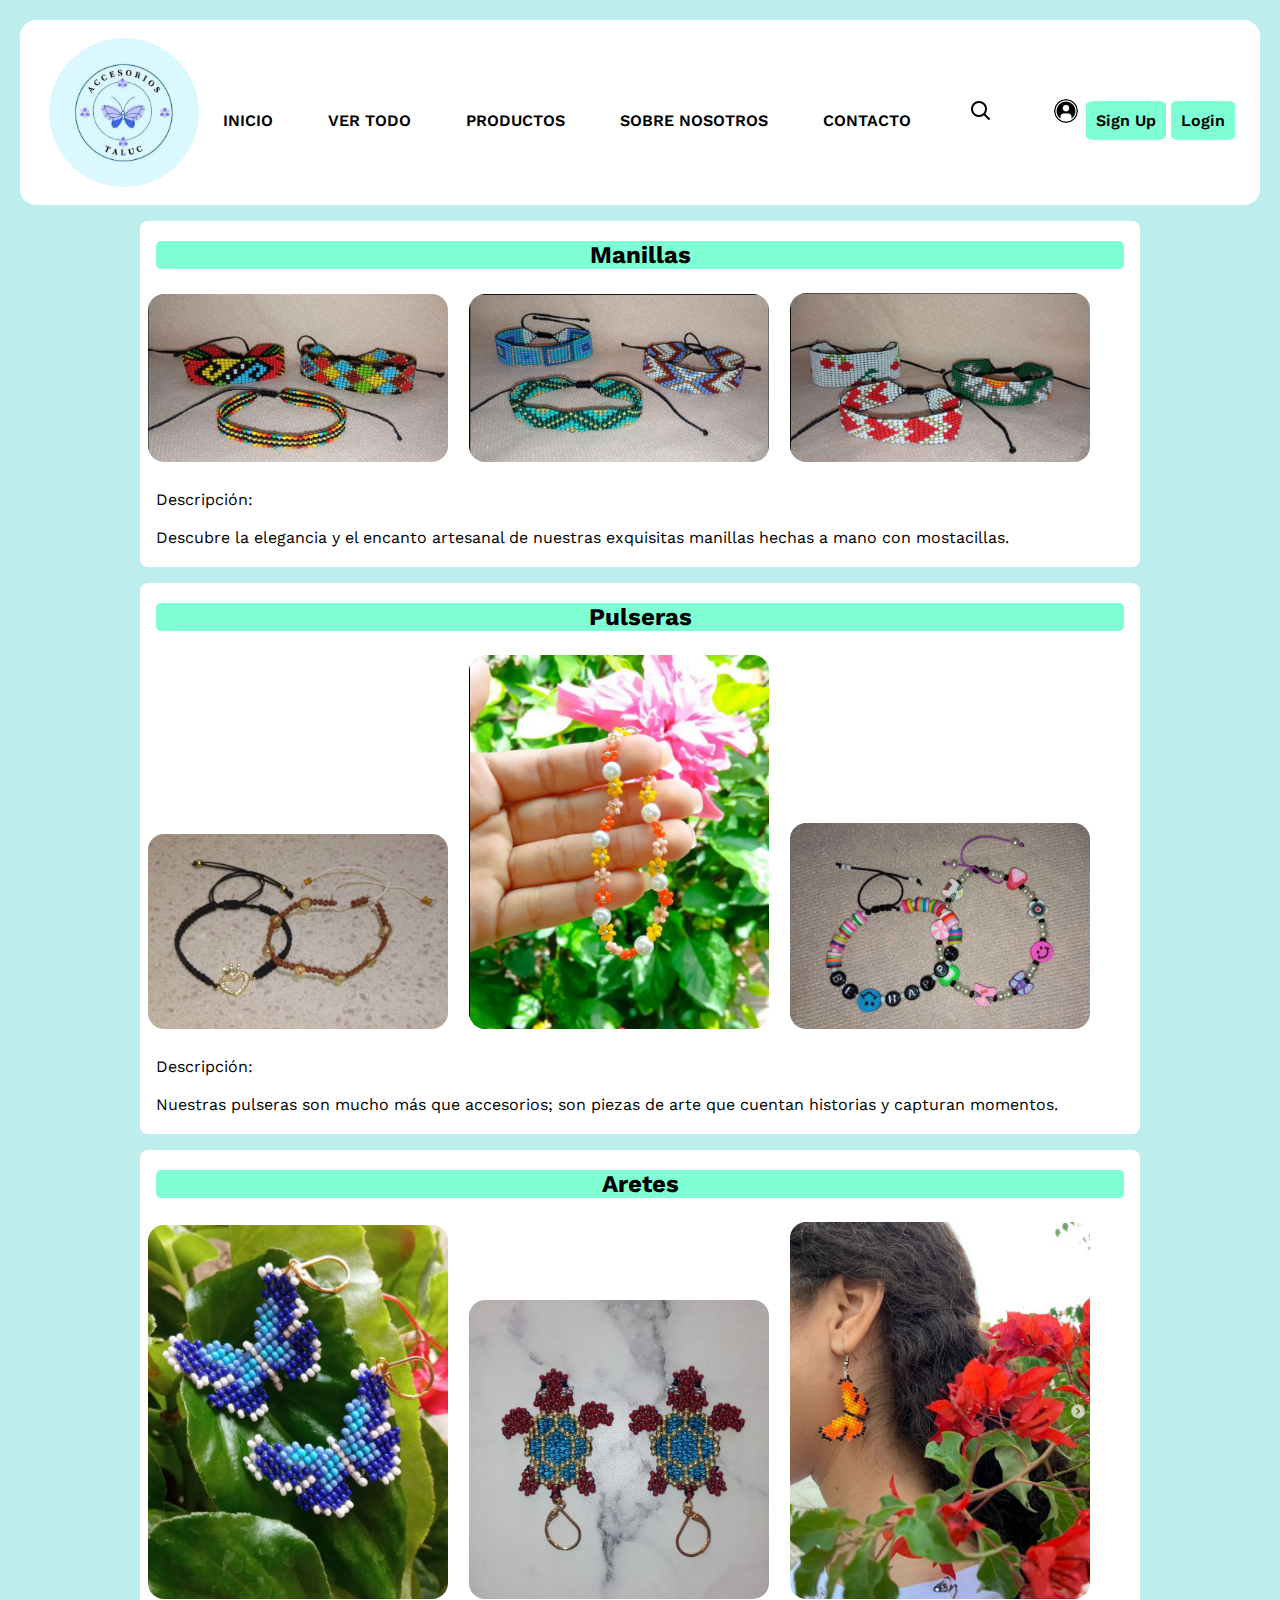
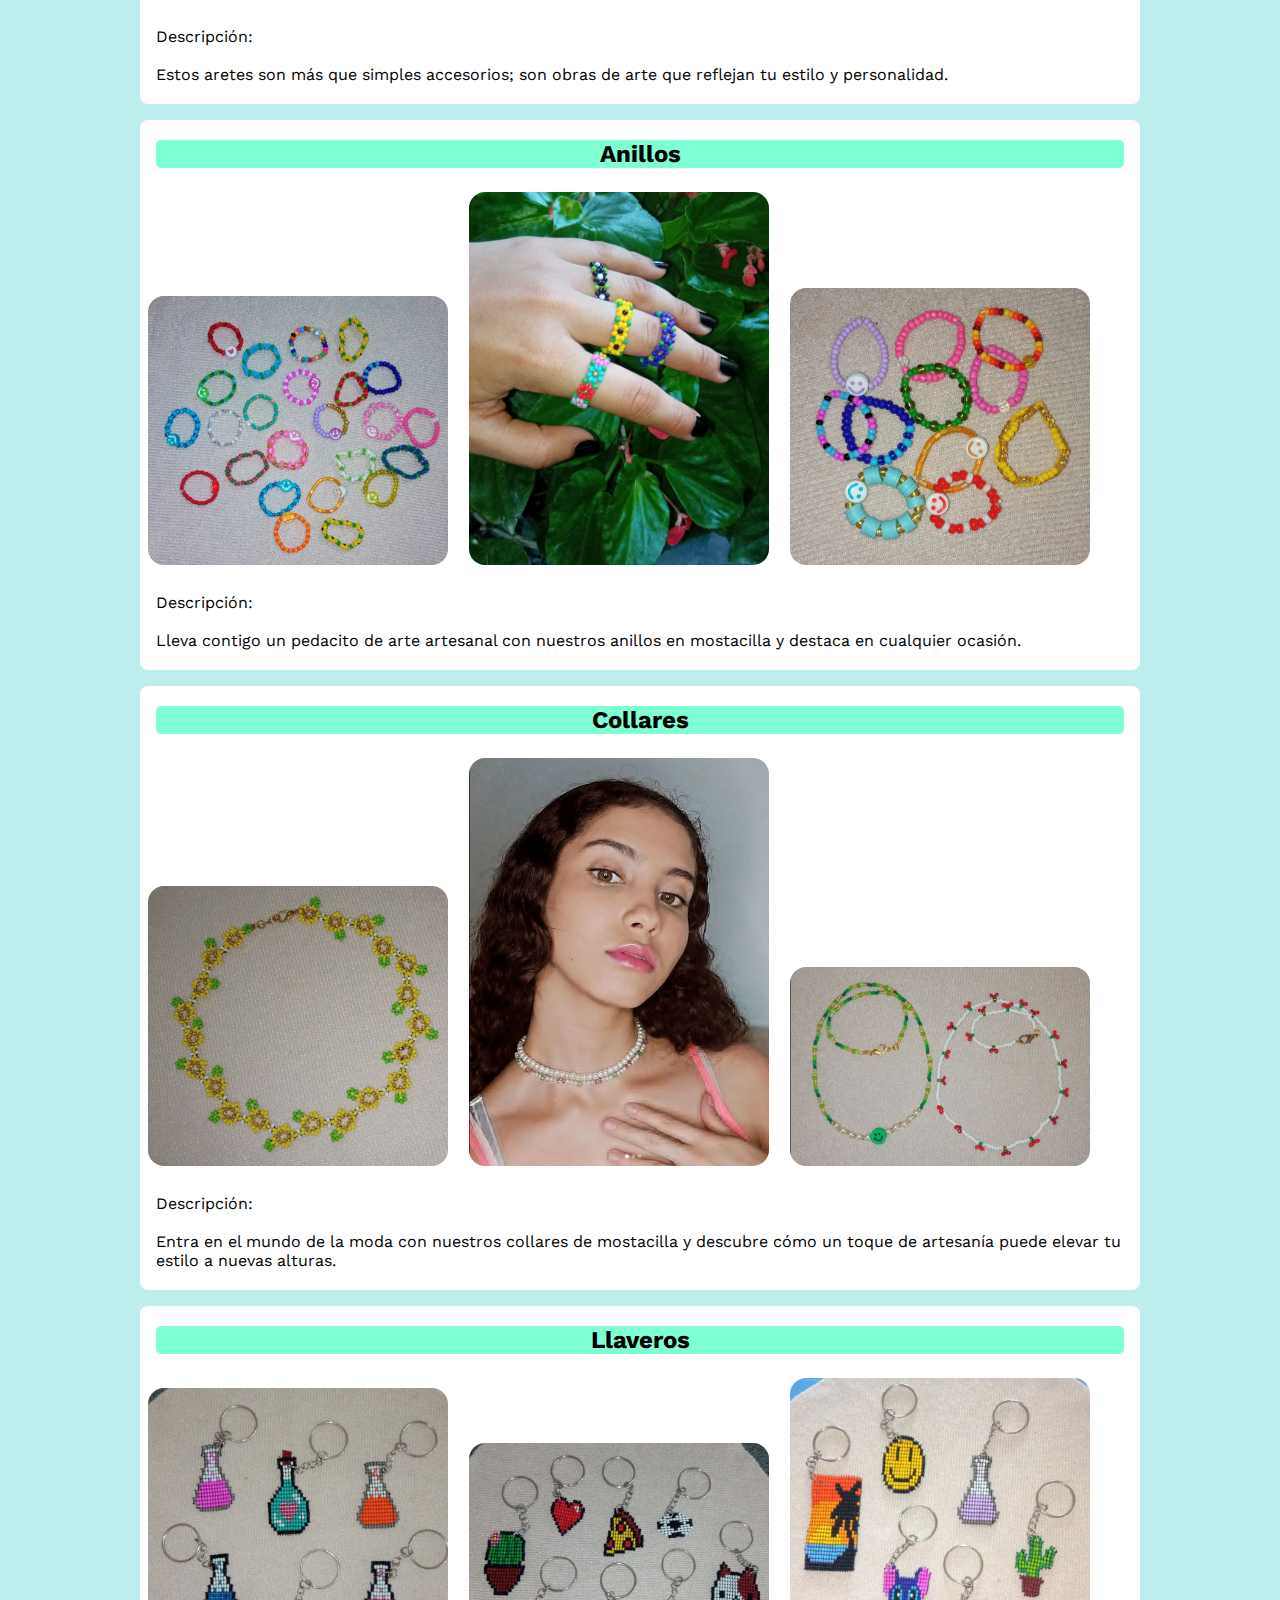
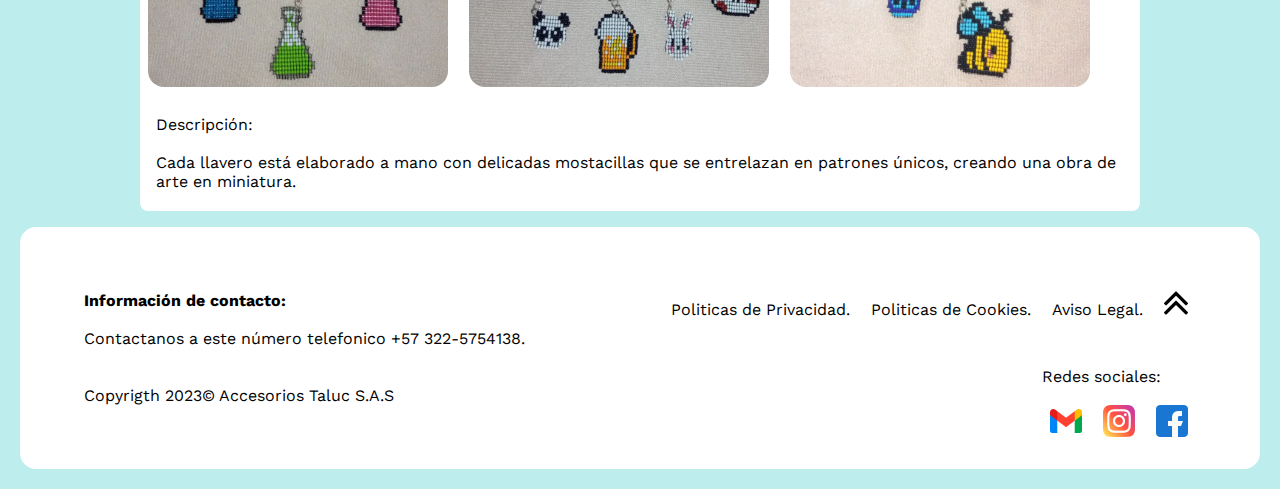
<file: index.html>
<!DOCTYPE html>
<html lang="es">
<head>
    <meta charset="UTF-8">
    <meta name="viewport" content="width=device-width, initial-scale=1.0">
    <meta name="keywords" content="Manillas, aretes, llavero, mostacilla, Artesanal, Bisuteria, Personalizados.">
    <meta name="description" content="Bienvenidos a mi pagina web donde encontraran mis productos hechos en mostacillas, completamente realizados a mano, en Colombia.">
    <meta name="author" content="Daniel Ballestas Vergara">
    <meta name="website" content="Accesorios Taluc">
    <title>Accesorios Taluc</title>
    <link id="icono" rel="icon" href="img/logo.ico">
    <link rel="stylesheet" href="style.css">
    <link rel="preconnect" href="https://fonts.googleapis.com">
    <link rel="preconnect" href="https://fonts.gstatic.com" crossorigin>
    <link href="https://fonts.googleapis.com/css2?family=Open+Sans&family=Work+Sans&display=swap" rel="stylesheet"> 
</head>
<body>
    <header>
        <img id="logoInicio" src="img/logotipo.png" width="150px"/>
        <article>
            <nav>
                <a href="#" class="nav-link" >INICIO</a>
                <a href="#" class="nav-link">VER TODO</a>
                <a href="#" class="nav-link">PRODUCTOS</a>
                <a href="#" class="nav-link">SOBRE NOSOTROS</a>
                <a href="#" class="nav-link">CONTACTO</a>
                <a href="#" class="nav-link"><img src="img/buscar.png"></a>
                <img id="inicio" src ="img/iniciosesion.png">
                <a href="signup.html" class="su">Sign Up</a>
                <a href="login.html" class="lg">Login</a>
            </nav>
        </article>
    </header>
    <section class="container">
        <article>
            <h2 id="manillas">Manillas</h2>
            <img src="img/manilla1.png" width="300px">
            <img src="img/manilla2.png" width="300px">
            <img src="img/manilla3.png" width="300px">
            <p>Descripción:<br>
                <br>
            Descubre la elegancia y el encanto artesanal de nuestras exquisitas manillas hechas a mano con mostacillas.</p>
        </article>
        <article>
            <h2 id="pulseras">Pulseras</h2>
            <img src="img/pulsera2.png" width="300px"/>
            <img src="img/pulsera1.png" width="300px"/>
            <img src="img/pulsera3.png" width="300px"/>
            <p>Descripción:<br>
                <br>
            Nuestras pulseras son mucho más que accesorios; son piezas de arte que cuentan historias y capturan momentos. </p>
        </article>
        <article>
            <h2 id="aretes">Aretes</h2>
            <img src="img/aretes1.png" width="300px"/>
            <img src="img/aretes2.png" width="300px"/>
            <img src="img/aretes3.png" width="300px"/>
            <p>Descripción:<br>
                <br>
            Estos aretes son más que simples accesorios; son obras de arte que reflejan tu estilo y personalidad.</p>
        </article>
        <article>
            <h2 id="anillos">Anillos</h2>
            <img src="img/anillos2.png" width="300px"/>
            <img src="img/anillos1.png" width="300px"/>
            <img src="img/anillos3.png" width="300px"/>
            <p>Descripción:<br>
                <br>
            Lleva contigo un pedacito de arte artesanal con nuestros anillos en mostacilla y destaca en cualquier ocasión. 
            </p>
        </article>
        <article>
            <h2 id="collares">Collares</h2>
            <img src="img/collares2.png" width="300px"/>
            <img src="img/collares1.png" width="300px"/>
            <img src="img/collares3.png" width="300px"/>
            <p>Descripción:<br>
                <br>
            Entra en el mundo de la moda con nuestros collares de mostacilla y descubre cómo un toque de artesanía puede elevar tu estilo a nuevas alturas.</p>
        </article>
        <article>
            <h2 id="llaveros">Llaveros</h2>
            <img src="img/llaveros2.png" width="300px"/>
            <img src="img/llaveros1.png" width="300px"/>
            <img src="img/llaveros3.png" width="300px"/>
            <p>Descripción:<br>
                <br>
            Cada llavero está elaborado a mano con delicadas mostacillas que se entrelazan en patrones únicos, creando una obra de arte en miniatura. </p>
        </article>
    </section>
    <footer>
        <section>
            <a>Politicas de Privacidad.</a>
            <a>Politicas de Cookies.</a>
            <a>Aviso Legal.</a>
            <a href="#logoInicio"><img src="img/inicio.ico"></a></a>
        </section>
            <p><strong>Información de contacto:</strong></p><br>
            <p>Contactanos a este número telefonico +57 322-5754138.</p>
            <br>
        <section class="redes">
            <div>
                <p>Redes sociales:</p>
                <br>
            </div>
                <a href="mailto:danielballestasv@gmail.com" target="_blank"><img src="img/gmail.ico"></a>
                <a href="https://www.instagram.com/accesorios_tl/" target="_blank"><img src="img/instagram.ico"></a>
                <a href="https://www.facebook.com/tanialuciabv" target="_blank"><img src="img/facebook.ico"></a>
        </section>
        <br>
        <p>Copyrigth 2023© Accesorios Taluc S.A.S</p>
    </footer>
</body>
</html>
</file>
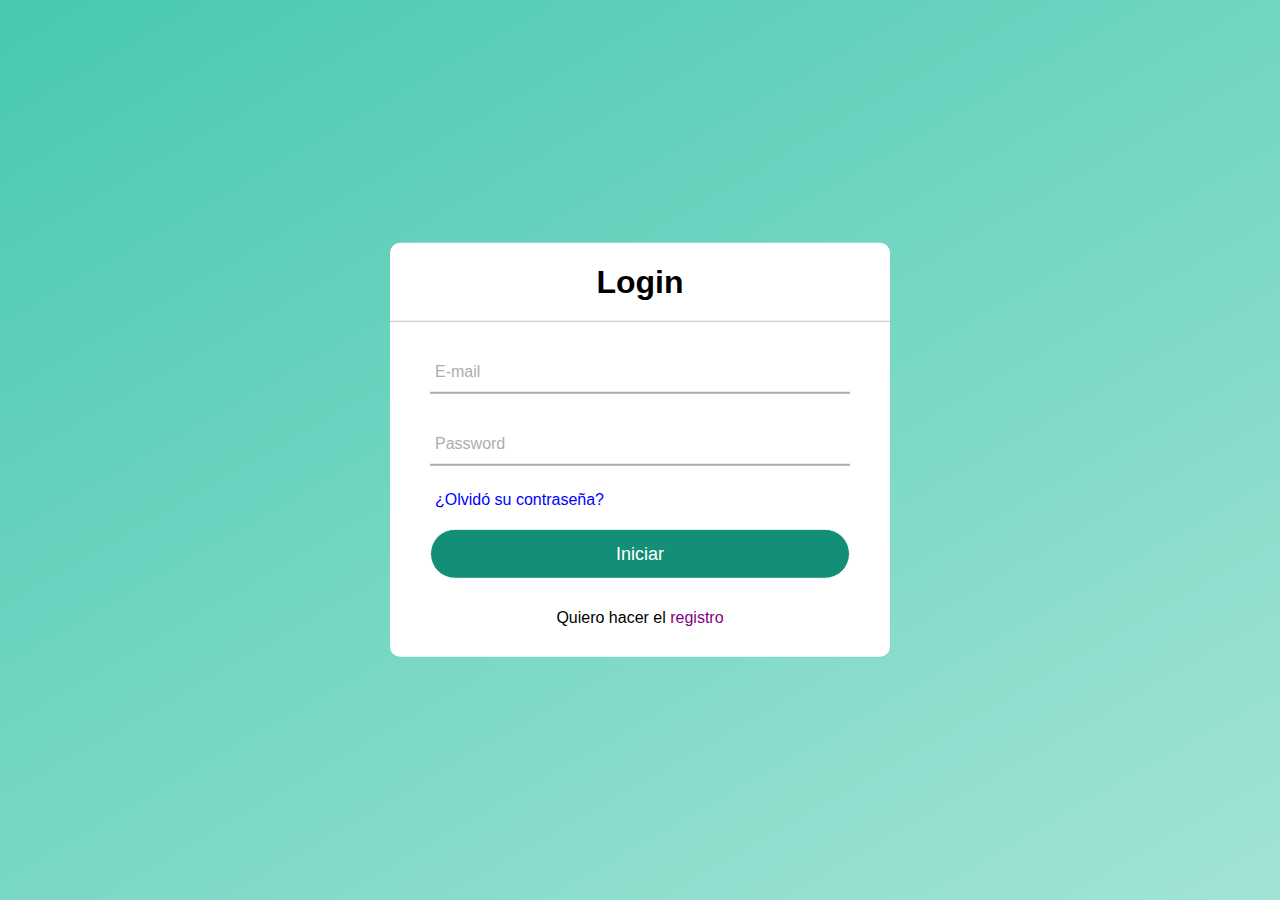
<file: login.html>
<!DOCTYPE html>
<html lang="en">
<head>
    <meta charset="UTF-8">
    <meta name="viewport" content="width=device-width, initial-scale=1.0">
    <title>Login</title>
    <link rel="stylesheet" href="style1.css">
    <link id="icono" rel="icon" href="img/logo.ico">
</head>
<body>
    <div class="formulario">
        <h1>Login</h1>
        <form method="post">
            <div class="username">
                <input type="text" required>
                <label>E-mail</label>
            </div>
            <div class="contraseña">
                <input type="password" required>
                <label>Password</label>
            </div>
            <div class="recordar">¿Olvidó su contraseña?</div>
            <input type="submit" value="Iniciar">
            <div class="registrarse">
                Quiero hacer el <a href="signup.html">registro</a>
            </div>
        </form>
    </div>
</body>
</html>
</file>
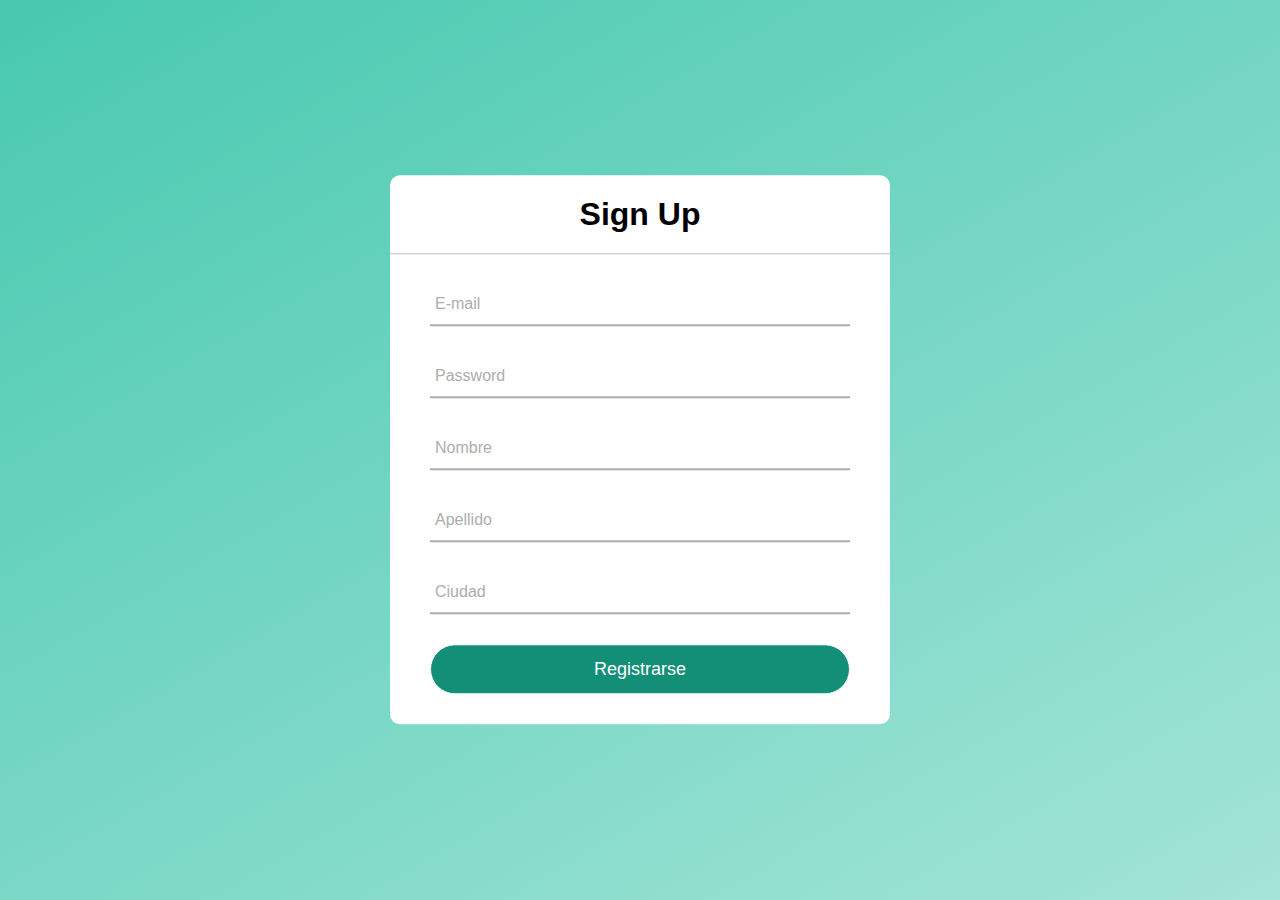
<file: signup.html>
<!DOCTYPE html>
<html lang="en">
<head>
    <meta charset="UTF-8">
    <meta name="viewport" content="width=device-width, initial-scale=1.0">
    <title>Sign up</title>
    <link rel="stylesheet" href="style1.css">
    <link id="icono" rel="icon" href="img/logo.ico">
</head>
<body>
    <div class="formulario">
        <h1>Sign Up</h1>
        <form method="post">
            <div class="username">
                <input type="text" required>
                <label>E-mail</label>
            </div>
            <div class="contraseña">
                <input type="password" required>
                <label>Password</label>
            </div>
            <div class="nombre">
                <input type="text" required>
                <label>Nombre</label>
            </div>
            <div class="apellido">
                <input type="text" required>
                <label>Apellido</label>
            </div>
            <div class="ciudad">
                <input type="text" required>
                <label>Ciudad</label>
            </div>
            <input type="submit" value="Registrarse">
            <div class="registrarse">
            </div>
        </form>
    </div>
</body>
</html>
</file>
<file: style.css>
html{
    font-family: 'Open Sans', sans-serif;
    font-family: 'Work Sans', sans-serif;
}

body{
    background-color: rgb(190, 237, 237);
    margin:auto;
    padding: 20px;
}

header{
    background-color: white;
    border-radius: 1rem;
    padding: 15px;
    display: flex;
    align-items: center;
    justify-content:space-around;
}

header img{
    border-radius: 50%;
    margin: 3px;
}

.su{
    background-color: aquamarine;
    padding: 10px;
    border-radius: 10%;
}

.lg{
    background-color: aquamarine;
    padding: 10px;
    border-radius: 10%;
}
nav a{
    text-decoration: none;
    color: black;
    padding-right: 50px;
    font-weight: 600;
    transition: color 0.3s ease;
}

nav a:hover{
    color: rgb(85, 156, 238);
}

nav button{
    text-decoration: none;
    border-radius: 15px;
    color: black;
    font-weight: 600;
    padding-left: 5px;
    padding-right: 5px;
    padding-top: 10px;
    padding-bottom: 10px;
    margin-right: 30px;
    transition: color 0.3s ease;
    background-color: rgb(202, 248, 232);
}

nav button:hover{
    box-shadow: 0 4px 4px rgba(0, 0, 0, 0.3);
}

.container{
    width: 1000px;
    margin: 0 auto;
}

section article{
    background-color: rgb(255, 255, 255);
    margin: 1rem 0;
    border-radius: 0.5rem;
    padding: 0.25rem 0;
}

section article:hover{
    box-shadow: 0 0.1rem 0.5rem rgba(0, 0, 0, 0.3);
}

section article h2, section article p{
    margin: 1rem;
}

section a{
    padding: 0.5rem;
}

section a :hover{
    border-color: black;
    box-shadow: 0 0.1rem 0.5rem rgba(0, 0, 0, 0.3);
}

section article img{
    border-radius: 1rem;
    margin: 0.5rem;
}

footer{
    background-color: white;
    border-radius: 1rem;
    padding: 4rem;
    color: black;
}

footer section{
    float: right;
}

footer p{
    margin: 0;
}

footer a{
    transition: color 0.3s ease;
    color: black;
    text-decoration: none;
}

footer a:hover{
    color: rgb(5, 119, 249);
}

#titulo{
    display: flex;
    align-items: left;
    color: black;
}

#manillas{
    text-align: center;
    background-color: aquamarine;
    border-radius: 5px;
}

#pulseras{
    text-align: center;
    background-color: aquamarine;
    border-radius: 5px;
}

#aretes{
    text-align: center;
    background-color: aquamarine;
    border-radius: 5px;
}

#anillos{
    text-align: center;
    background-color: aquamarine;
    border-radius: 5px;
}

#collares{
    text-align: center;
    background-color: aquamarine;
    border-radius: 5px;
}

#llaveros{
    text-align: center;
    background-color: aquamarine;
    border-radius: 5px;
}
</file>
<file: style1.css>
body{
    margin: 0;
    padding: 0;
    font-family:'Segoe UI', Tahoma, Geneva, Verdana, sans-serif;
    background: linear-gradient(150deg,#48c9b0, #a3e4d7 );
    height: 100vh;
}

.formulario{
    position: absolute;
    top: 50%;
    left: 50%;
    transform: translate(-50%, -50%);
    width: 500px;
    background: white;
    border-radius: 10px;
}

.formulario h1{
    text-align: center;
    padding: 0 0 20px 0;
    border-bottom: 1px solid silver;
}

.formulario form{
    padding: 0 40px;
    box-sizing: border-box;
}

form .username{
    position: relative;
    border-bottom: 2px solid #adadad;
    margin: 30px 0;
}

form .contraseña{
    position: relative;
    border-bottom: 2px solid #adadad;
    margin: 30px 0;
}

form .nombre{
    position: relative;
    border-bottom: 2px solid #adadad;
    margin: 30px 0;
}

form .apellido{
    position: relative;
    border-bottom: 2px solid #adadad;
    margin: 30px 0;
}

form .ciudad{
    position: relative;
    border-bottom: 2px solid #adadad;
    margin: 30px 0;
}

.username input{
    width: 100%;
    padding: 0 5px;
    height: 40px;
    font-size: 16px;
    border: none;
    background: none;
    outline: none;
}

.username label{
    position: absolute;
    top: 50%;
    left: 5px;
    color: #adadad;
    transform: translateY(-50%);
    font-size: 16px;
    pointer-events: none;
    transition: .5s;
}

.username span::before{
    content: '';
    position: absolute;
    top: 40px;
    left: 0;
    width: 100%;
    height: 2px;
    background: #17a589;
    transition: .5s;
}

.username input:focus ~ label,
.username input:focus ~ label{
    top: -5px;
    color: #48c9b0;
}

.username input:focus ~ span::before,
.username input:focus ~ span::before{
    width: 100%;
}

.contraseña input{
    width: 100%;
    padding: 0 5px;
    height: 40px;
    font-size: 16px;
    border: none;
    background: none;
    outline: none;
}

.contraseña label{
    position: absolute;
    top: 50%;
    left: 5px;
    color: #adadad;
    transform: translateY(-50%);
    font-size: 16px;
    pointer-events: none;
    transition: .5s;
}

.contraseña span::before{
    content: '';
    position: absolute;
    top: 40px;
    left: 0;
    width: 100%;
    height: 2px;
    background: #17a589;
    transition: .5s;
}

.contraseña input:focus ~ label,
.contraseña input:focus ~ label{
    top: -5px;
    color: #48c9b0;
}

.contraseña input:focus ~ span::before,
.contraseña input:focus ~ span::before{
    width: 100%;
}

.nombre input{
    width: 100%;
    padding: 0 5px;
    height: 40px;
    font-size: 16px;
    border: none;
    background: none;
    outline: none;
}

.nombre label{
    position: absolute;
    top: 50%;
    left: 5px;
    color: #adadad;
    transform: translateY(-50%);
    font-size: 16px;
    pointer-events: none;
    transition: .5s;
}

.nombre span::before{
    content: '';
    position: absolute;
    top: 40px;
    left: 0;
    width: 100%;
    height: 2px;
    background: #17a589;
    transition: .5s;
}

.nombre input:focus ~ label,
.nombre input:focus ~ label{
    top: -5px;
    color: #48c9b0;
}

.nombre input:focus ~ span::before,
.nombre input:focus ~ span::before{
    width: 100%;
}

.apellido input{
    width: 100%;
    padding: 0 5px;
    height: 40px;
    font-size: 16px;
    border: none;
    background: none;
    outline: none;
}

.apellido label{
    position: absolute;
    top: 50%;
    left: 5px;
    color: #adadad;
    transform: translateY(-50%);
    font-size: 16px;
    pointer-events: none;
    transition: .5s;
}

.apellido span::before{
    content: '';
    position: absolute;
    top: 40px;
    left: 0;
    width: 100%;
    height: 2px;
    background: #17a589;
    transition: .5s;
}

.apellido input:focus ~ label,
.apellido input:focus ~ label{
    top: -5px;
    color: #48c9b0;
}

.apellido input:focus ~ span::before,
.apellido input:focus ~ span::before{
    width: 100%;
}

.ciudad input{
    width: 100%;
    padding: 0 5px;
    height: 40px;
    font-size: 16px;
    border: none;
    background: none;
    outline: none;
}

.ciudad label{
    position: absolute;
    top: 50%;
    left: 5px;
    color: #adadad;
    transform: translateY(-50%);
    font-size: 16px;
    pointer-events: none;
    transition: .5s;
}

.ciudad span::before{
    content: '';
    position: absolute;
    top: 40px;
    left: 0;
    width: 100%;
    height: 2px;
    background: #17a589;
    transition: .5s;
}

.ciudad input:focus ~ label,
.ciudad input:focus ~ label{
    top: -5px;
    color: #48c9b0;
}

.ciudad input:focus ~ span::before,
.ciudad input:focus ~ span::before{
    width: 100%;
}

.recordar{
    margin: -5px 0 20px 5px;
    color: blue;
    cursor: pointer;
}

.recordar:hover{
    text-decoration: underline;
}

input[type="submit"]{
    width: 100%;
    height: 50px;
    border: 1px solid;
    background:#148f77;
    border-radius: 25px;
    font-size: 18px;
    color: white;
    cursor: pointer;
    outline: none;
}

input[type="submit"]:hover{
    border-color: #148f77;
    transition: .5s;
}

.registrarse{
    margin: 30px 0;
    text-align: center;
    font-size: 16px;
    color: black;
}

.registrarse a{
    color: purple;
    text-decoration: none;
}

.registrarsem a:hover{
    text-decoration: underline;
}
</file>
